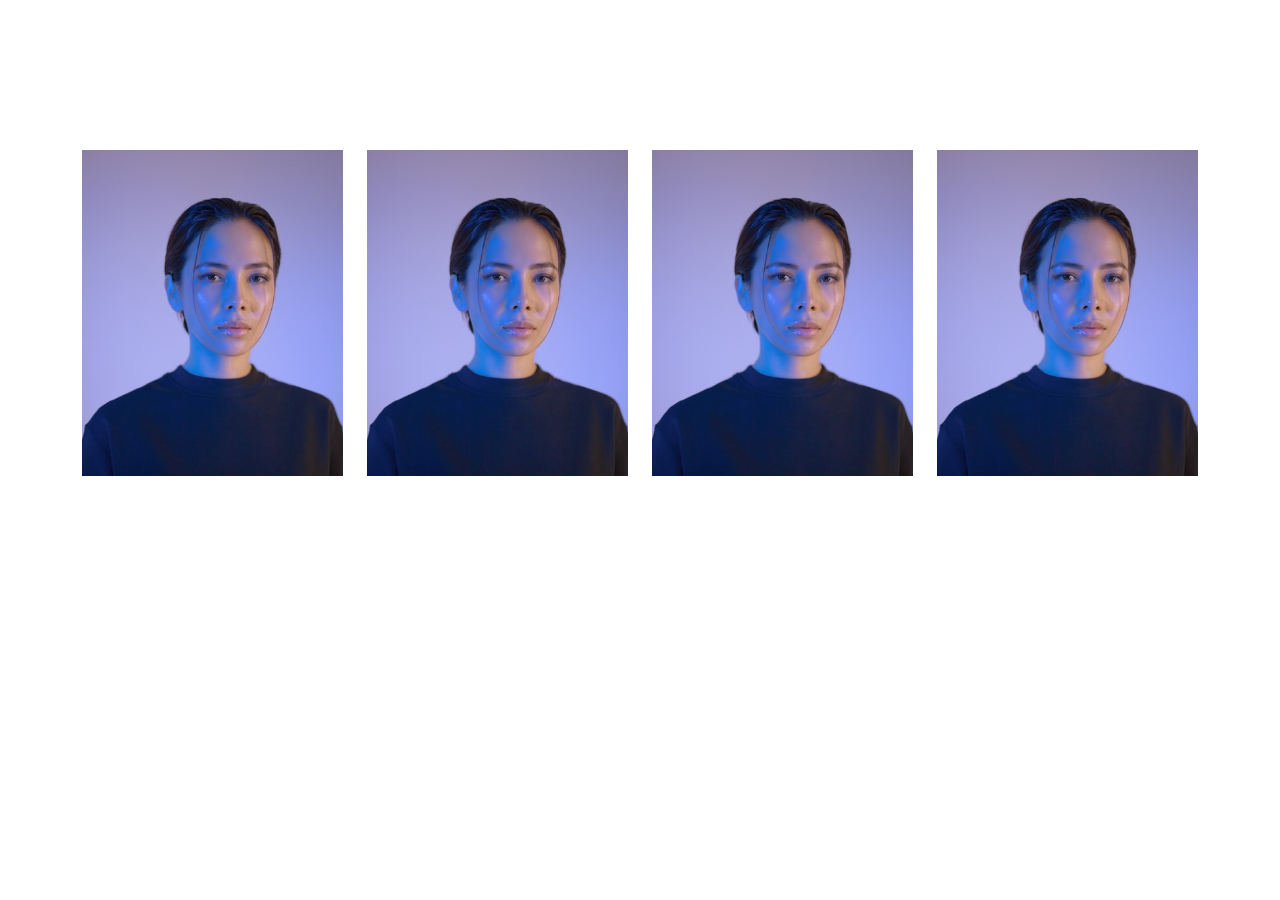
<file: task2/index.html>
<!DOCTYPE html>

<head>

    <title>Bootstrab</title>
    <link rel="stylesheet" href="bootstrap.css">
    <link rel="stylesheet" href="style.css">

</head>

<body>

    <!-- Example 1 -->

    <!-- <div class="container">
        <section class="row">
            <div class="col-3 red"></div>
            <div class="col-3 green"></div>
            <div class="col-3 yellow"></div>
            <div class="col-3 blue"></div>
        </section>
    </div> -->
    
    <div class="container">
        <section class="row">
            <div class="col-lg-3 col-sm-12 col-md-6 img"><img src="2.jfif" alt=""></div>
            <div class="col-lg-3 col-sm-12 col-md-6 img"><img src="2.jfif" alt=""></div>
            <div class="col-lg-3 col-sm-12 col-md-6 img"><img src="2.jfif" alt=""></div>
            <div class="col-lg-3 col-sm-12 col-md-6 img"><img src="2.jfif" alt=""></div>

        </section>

    </div>





    <script src="bootstrap.bundle.js"> </script>
</body>

</html>
</file>
<file: task2/style.css>
/* .red{
    height: 100px;
    background-color: red;
}
.green{
   
    height: 100px;
    background-color:green;
}
.yellow{
    height: 100px;
    background-color: yellow;
}
.blue{
    height: 100px;
    background-color: blue;
} */


* {
    margin-top: 50px;
}
img{
    width: 100%;
}
</file>
